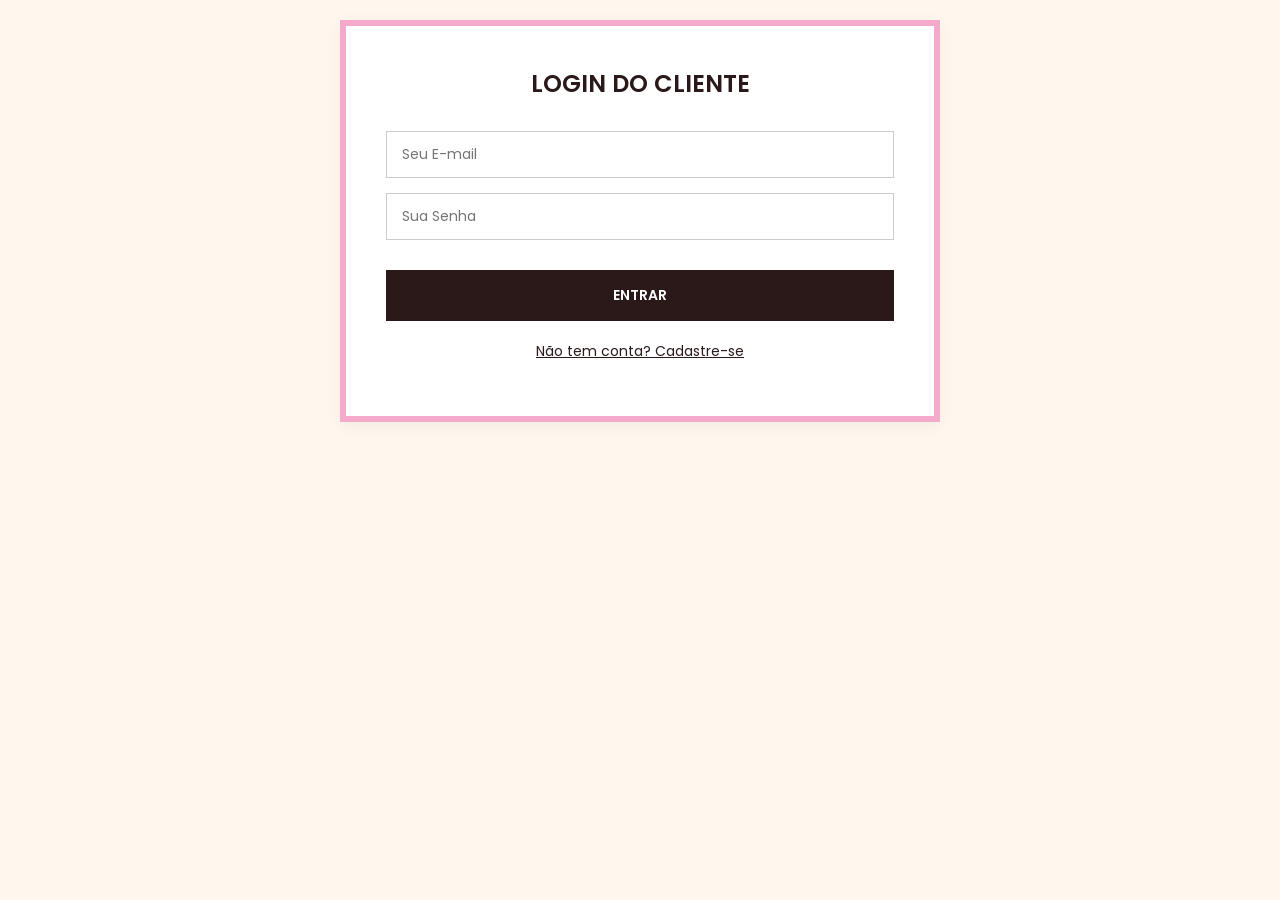
<file: AV2_3DAW/index.html>
<!DOCTYPE html>
<html lang="en">
<head>
    <meta charset="UTF-8">
    <meta name="viewport" content="width=device-width, initial-scale=1.0">
    <link rel="stylesheet" href="style.css">
    <title>Salão - Acesso</title>
</head>
<body class="body-auth">
    <div class="auth-container">
        <div id="box-login" class="card-auth">
            <h2 class="title-auth">Login do Cliente</h2>
            <form id="form-login" class="form-group">
                <input type="email" id="log-email" class="input-form" placeholder="Seu E-mail" required>
                <input type="password" id="log-senha" class="input-form" placeholder="Sua Senha" required>
                <button type="button" class="btn-primary" onclick="fazerLogin()">Entrar</button>
            </form>
            <p class="text-link" onclick="alternarTelas('box-cadastro')">Não tem conta? Cadastre-se</p>
        </div>

        <div id="box-cadastro" class="card-auth" style="display:none;">
            <h2 class="title-auth">Novo Cadastro</h2>
            <form id="form-cadastro" class="form-group">
                Nome:<input type="text" id="cad-nome" class="input-form" placeholder="Nome Completo" required>
                E-mail:<input type="email" id="cad-email" class="input-form" placeholder="E-mail" required>
                Telefone:<input type="text" id="cad-telefone" class="input-form" placeholder="Telefone" required>
                <label class="label-form">Data de nascimento:</label>
                <input type="date" id="cad-nascimento" class="input-form" required>
                <input type="password" id="cad-senha" class="input-form" placeholder="Crie uma senha" required>
                <button type="button" class="btn-primary" onclick="fazerCadastro()">Cadastrar</button>
            </form>
            <p class="text-link" onclick="alternarTelas('box-login')">Já tem conta? Faça Login</p>
        </div>
    </div>

    <script>
        function alternarTelas(mostrarId) {
            document.getElementById('box-login').style.display = 'none';
            document.getElementById('box-cadastro').style.display = 'none';
            document.getElementById(mostrarId).style.display = 'block';
        }

        async function fazerLogin() {
            const dados = {
                acao: 'login',
                email: document.getElementById('log-email').value,
                senha: document.getElementById('log-senha').value
            };

            const resposta = await fetch('api_cliente.php', {
                method: 'POST',
                headers: { 'Content-Type': 'application/json' },
                body: JSON.stringify(dados)
            });
            const json = await resposta.json();

            if (json.sucesso) {
                sessionStorage.setItem('cliente_id', json.cliente_id);
                sessionStorage.setItem('cliente_nome', json.nome);
                window.location.href = 'agendamento.html';
            } else {
                alert(json.mensagem);
            }
        }

        async function fazerCadastro() {
            const dados = {
                acao: 'cadastrar',
                nome: document.getElementById('cad-nome').value,
                email: document.getElementById('cad-email').value,
                telefone: document.getElementById('cad-telefone').value,
                nascimento: document.getElementById('cad-nascimento').value,
                senha: document.getElementById('cad-senha').value
            };

            const resposta = await fetch('api_cliente.php', {
                method: 'POST',
                headers: { 'Content-Type': 'application/json' },
                body: JSON.stringify(dados)
            });
            const json = await resposta.json();

            alert(json.mensagem);
            if (json.sucesso) alternarTelas('box-login');
        }
    </script>
</body>
</html>
</file>
<file: AV2_3DAW/style.css>
@import url('https://fonts.googleapis.com/css2?family=Poppins:wght@300;400;600&display=swap');

/* CORES */
:root {
    --bg-creme: #FFF7EE;
    --rosa-claro: #ffcce0;
    --rosa-forte: #F5A9CB;
    --marrom-escuro: #2B191A;
    --branco: #FFFFFF;
}

/* RESET E FUNDO */
* {
    box-sizing: border-box;
    font-family: 'Poppins', sans-serif;
}

body {
    background-color: var(--bg-creme);
    color: var(--marrom-escuro);
    margin: 0;
    padding: 0;
    min-height: 100vh;
    display: flex;
    flex-direction: column;
    align-items: center;
}

/* CABEÇALHO */
.header-nav {
    background: linear-gradient(to right, var(--rosa-claro), var(--rosa-forte));
    width: 100%;
    padding: 20px 40px;
    display: flex;
    justify-content: space-between;
    align-items: center;
    box-shadow: 0 2px 10px rgba(0,0,0,0.1);
    margin-bottom: 40px;
}

.title-main {
    margin: 0;
    font-size: 24px;
    color: var(--marrom-escuro);
}

.nav-link {
    color: var(--marrom-escuro);
    text-decoration: none;
    font-weight: 600;
    border-bottom: 2px solid transparent;
}

.nav-link:hover {
    border-bottom: 2px solid var(--marrom-escuro);
}

/* CONTAINERS E CARTÕES */
.auth-container, .agendamento-container, .pagamento-container, .table-container {
    width: 100%;
    max-width: 600px;
    margin: 20px auto;
}

.card-auth, .agendamento-container, .pagamento-container {
    background-color: var(--branco);
    border: 6px solid var(--rosa-forte);
    padding: 40px;
    box-shadow: 0 4px 15px rgba(0,0,0,0.05);
}

.title-auth, .subtitle-sec {
    text-align: center;
    text-transform: uppercase;
    font-weight: 600;
    margin-top: 0;
    margin-bottom: 30px;
    color: var(--marrom-escuro);
}

/* FORMULÁRIOS E INPUTS */
.form-group, .form-agendamento {
    display: flex;
    flex-direction: column;
    gap: 15px;
}

.label-form {
    font-weight: 600;
    font-size: 14px;
    margin-bottom: -10px;
}

.input-form, .select-form {
    width: 100%;
    padding: 12px 15px;
    border: 1px solid #ccc;
    background-color: var(--branco);
    color: var(--marrom-escuro);
    font-size: 14px;
    outline: none;
}

.input-form:focus, .select-form:focus {
    border-color: var(--rosa-forte);
}

/* BOTÕES */
.btn-primary, .btn-success {
    background-color: var(--marrom-escuro);
    color: var(--branco);
    border: none;
    padding: 15px;
    font-weight: 600;
    font-size: 14px;
    text-transform: uppercase;
    cursor: pointer;
    margin-top: 15px;
    transition: background 0.3s;
}

.btn-primary:hover, .btn-success:hover {
    background-color: #4a2c2f;
}

/* LINKS E TEXTOS SECUNDÁRIOS */
.text-link {
    text-align: center;
    margin-top: 20px;
    font-size: 14px;
    cursor: pointer;
    text-decoration: underline;
    color: var(--marrom-escuro);
}

/* TABELA DE HISTÓRICO */
.tabela-historico {
    width: 100%;
    border-collapse: collapse;
    background-color: var(--branco);
    border: 4px solid var(--rosa-forte);
}

.tabela-historico th {
    background-color: var(--marrom-escuro);
    color: var(--branco);
    padding: 15px;
    text-align: left;
}

.tabela-historico td {
    padding: 15px;
    border-bottom: 1px solid #eee;
}

.subtitle-price {
    text-align: center;
    font-size: 28px;
    background-color: var(--marrom-escuro);
    color: var(--branco);
    padding: 15px;
    margin-top: 0;
    margin-bottom: 30px;
}
</file>
